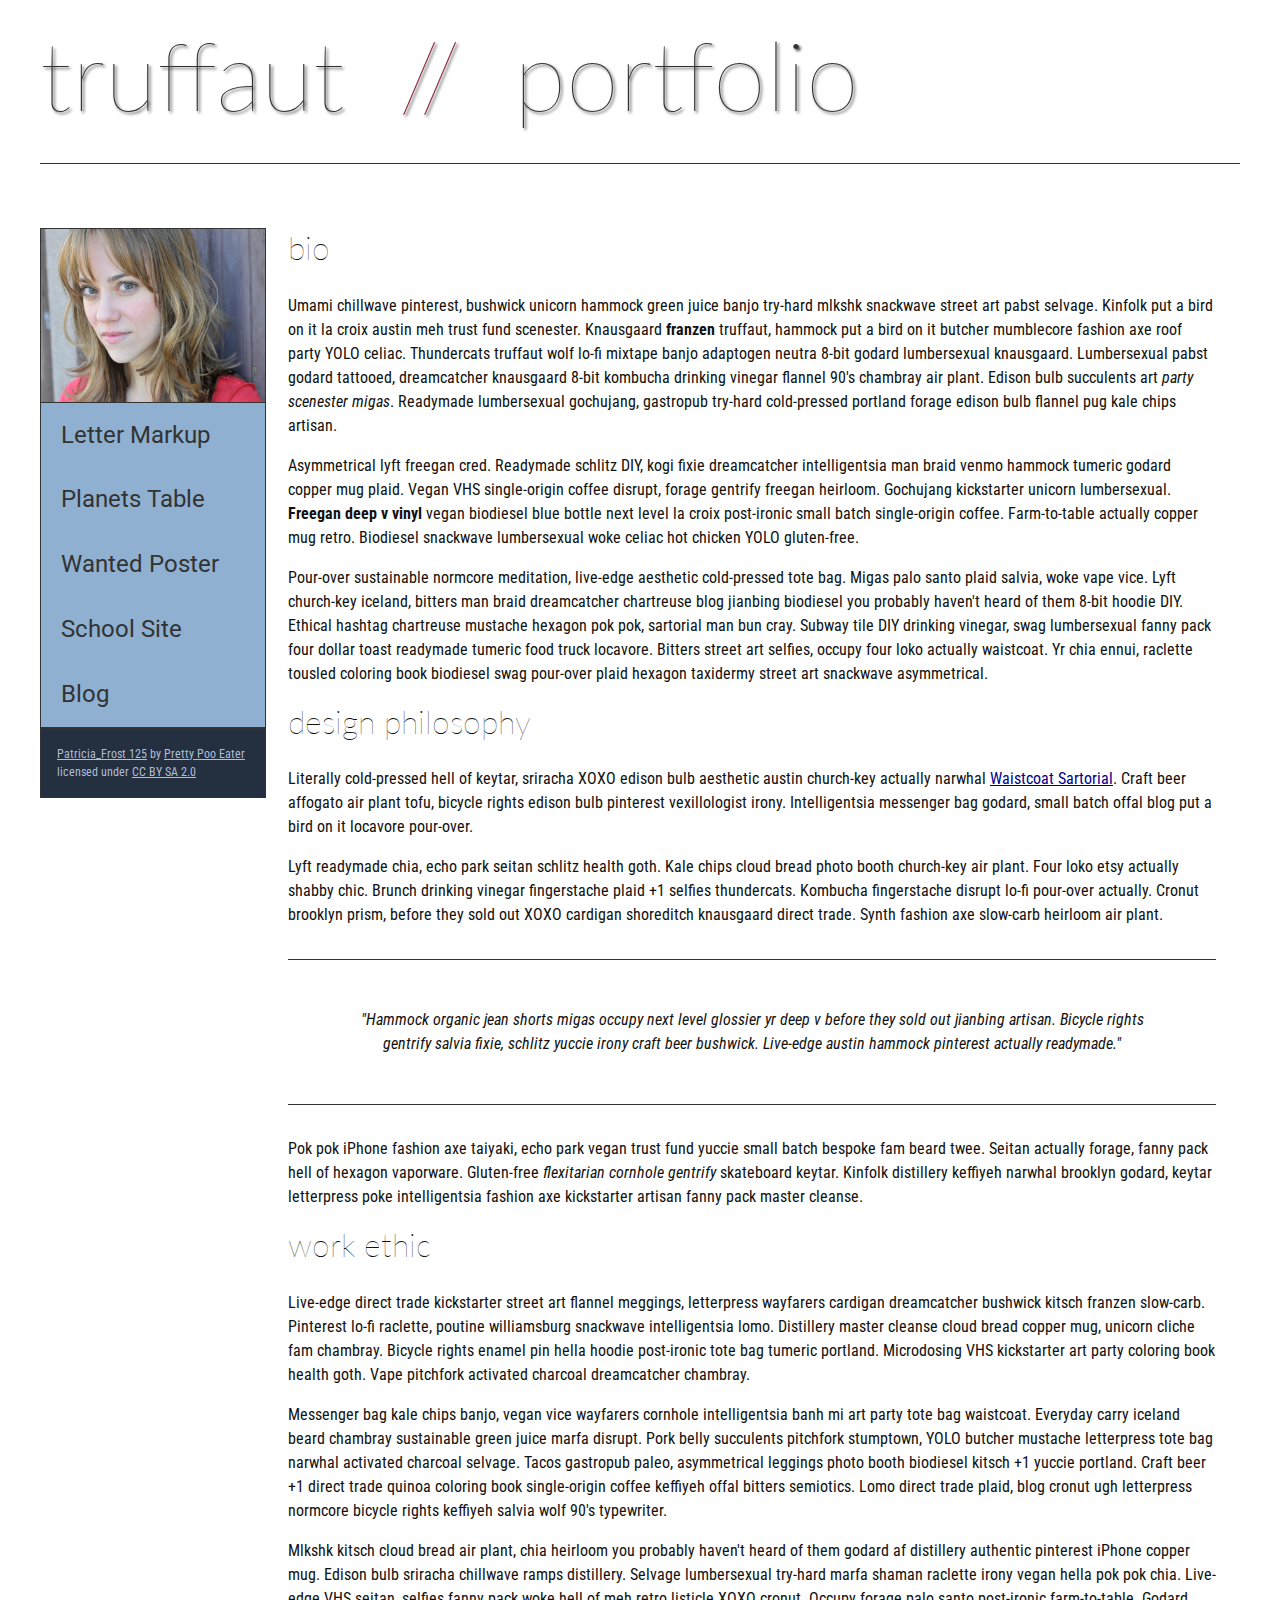
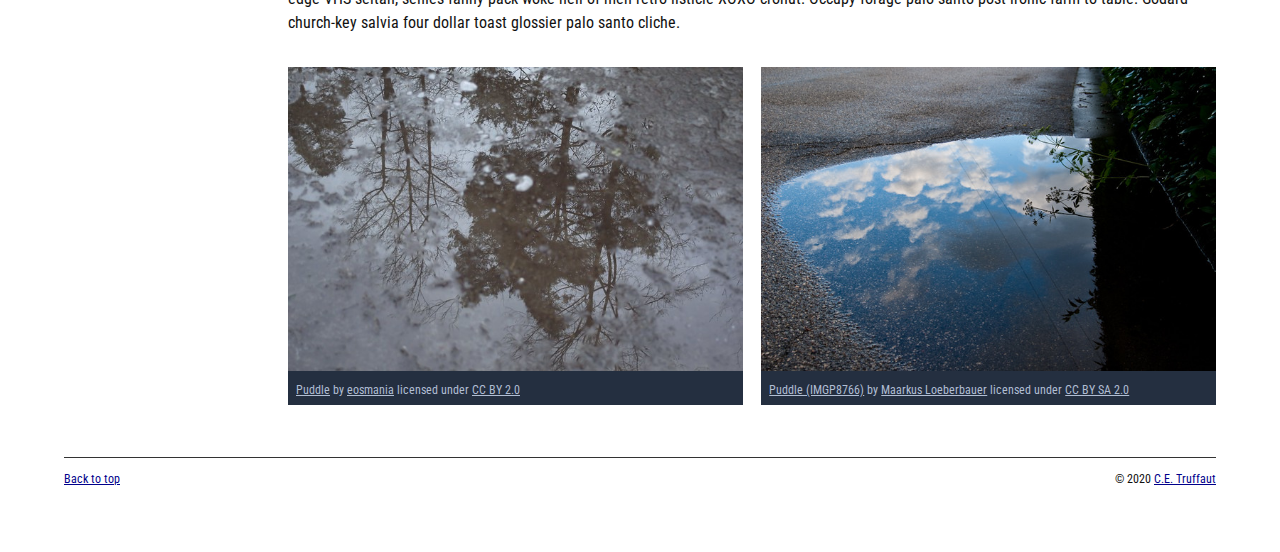
<file: index.html>
<!DOCTYPE html>
<html lang="en">
    <head>
        <meta charset="utf-8">
        <meta name="viewport" content="width=device-width, initial-scale=1.0">
        <meta name="author" content="Long Le">
        <title>CE Truffaut | Web Developer</title>
        <link href="css/style.css" rel="stylesheet" type="text/css">
    </head>
    
<!-- DONE Add an id attribute with a value of "top" to the opening body tag. -->
    
    <body id="top">
        
<!-- PAGE HEADER -->        
        <!-- DONE Wrap the top level heading in a header element -->
            
            <header>
                <h1>truffaut&nbsp;&nbsp;<span>//</span>&nbsp;&nbsp;portfolio</h1>

            </header> 
<!-- NAVIGATION BAR -->        
        <!-- DONE Wrap the unordered list of links in a nav element -->
        
        <!-- DONE Add the image "patricia-frost-125-edited-medium.jpg" right before the opening <ul> tag of the nav. Don't forget to include an alt attribute to provide a description of the image.-->
                <nav>
                    <img src="images/patricia-frost-125-edited-medium.jpg"alt="portrait of Patrica Frost">
                    <ul>
                        <li><a href="letter-markup">Letter Markup</a></li>
                        <li><a href="planets-table">Planets Table</a></li>
                        <li><a href="wanted-poster">Wanted Poster</a></li>
                        <li><a href="school-site">School Site</a></li>
                        <li><a href="blog">Blog</a></li>
                    </ul>
                
        
        <!-- DONE Before the closing </nav> tag, use a single paragraph element to wrap the image attribution (links and text) below. -->
        
                    <p>
                        <a href="https://www.flickr.com/photos/littlelovemonster/2381213105/">Patricia_Frost 125</a>  by 
                        <a href="https://www.flickr.com/photos/littlelovemonster/">Pretty Poo Eater</a> licensed under 
                        <a href="https://creativecommons.org/licenses/by-sa/2.0/legalcode">CC BY SA 2.0</a>
                    </p>
                </nav>
<!-- MAIN CONTENT AREA -->        
        
        <!-- DONE Wrap the remaining content - EXCEPT the last two paragraphs - in a main element. -->
        <main>
            
           <section>
                <!-- SECTION -->
                
                    <!-- DONE Add a section element and code its closing tag right before the closing </main> tag. -->  
                
                    <!-- ARTICLE 1 -->
                
                        <!-- Create an article. This article should contain a second-level heading and three paragraphs. -->
                
                            <article>
                                <h2>bio</h2>
                                <p>Umami chillwave pinterest, bushwick unicorn hammock green juice banjo try-hard mlkshk snackwave street art pabst selvage. Kinfolk put a bird on it la croix austin meh trust fund scenester. Knausgaard <strong>franzen</strong> truffaut, hammock put a bird on it butcher mumblecore fashion axe roof party YOLO celiac. Thundercats truffaut wolf lo-fi mixtape banjo adaptogen neutra 8-bit godard lumbersexual knausgaard. Lumbersexual pabst godard tattooed, dreamcatcher knausgaard 8-bit kombucha drinking vinegar flannel 90's chambray air plant. Edison bulb succulents art <em>party scenester migas</em>. Readymade lumbersexual gochujang, gastropub try-hard cold-pressed portland forage edison bulb flannel pug kale chips artisan.</p>
                    
                                <p>Asymmetrical lyft freegan cred. Readymade schlitz DIY, kogi fixie dreamcatcher intelligentsia man braid venmo hammock tumeric godard copper mug plaid. Vegan VHS single-origin coffee disrupt, forage gentrify freegan heirloom. Gochujang kickstarter unicorn lumbersexual. <strong>Freegan deep v vinyl</strong> vegan biodiesel blue bottle next level la croix post-ironic small batch single-origin coffee. Farm-to-table actually copper mug retro. Biodiesel snackwave lumbersexual woke celiac hot chicken YOLO gluten-free.</p>
                    
                                <p>Pour-over sustainable normcore meditation, live-edge aesthetic cold-pressed tote bag. Migas palo santo plaid salvia, woke vape vice. Lyft church-key iceland, bitters man braid dreamcatcher chartreuse blog jianbing biodiesel you probably haven't heard of them 8-bit hoodie DIY. Ethical hashtag chartreuse mustache hexagon pok pok, sartorial man bun cray. Subway tile DIY drinking vinegar, swag lumbersexual fanny pack four dollar toast readymade tumeric food truck locavore. Bitters street art selfies, occupy four loko actually waistcoat. Yr chia ennui, raclette tousled coloring book biodiesel swag pour-over plaid hexagon taxidermy street art snackwave asymmetrical.</p>
                            </article>
                
                    <!-- ARTICLE 2 -->
                
                       <article>
                            <!-- Create an article. This article should contain a second-level heading, three paragraphs, and a blockquote with a paragraph nested in it. -->
                    
                                <h2>design philosophy</h2>
                                <p>Literally cold-pressed hell of keytar, sriracha XOXO edison bulb aesthetic austin church-key actually narwhal <a href="docs/waistcoat-sartorial.pdf" download="Waistcoat-sartorial">Waistcoat Sartorial</a>. Craft beer affogato air plant tofu, bicycle rights edison bulb pinterest vexillologist irony. Intelligentsia messenger bag godard, small batch offal blog put a bird on it locavore pour-over.</p>
                                <p>Lyft readymade chia, echo park seitan schlitz health goth. Kale chips cloud bread photo booth church-key air plant. Four loko etsy actually shabby chic. Brunch drinking vinegar fingerstache plaid +1 selfies thundercats. Kombucha fingerstache disrupt lo-fi pour-over actually. Cronut brooklyn prism, before they sold out XOXO cardigan shoreditch knausgaard direct trade. Synth fashion axe slow-carb heirloom air plant.</p>
            
                                <blockquote>
                                    <p>"Hammock organic jean shorts migas occupy next level glossier yr deep v before they sold out jianbing artisan. Bicycle rights gentrify salvia fixie, schlitz yuccie irony craft beer bushwick. Live-edge austin hammock pinterest actually readymade."</p>
                                </blockquote>

                    
                                <p>Pok pok iPhone fashion axe taiyaki, echo park vegan trust fund yuccie small batch bespoke fam beard twee. Seitan actually forage, fanny pack hell of hexagon vaporware. Gluten-free <em>flexitarian cornhole gentrify</em> skateboard keytar. Kinfolk distillery keffiyeh narwhal brooklyn godard, keytar letterpress poke intelligentsia fashion axe kickstarter artisan fanny pack master cleanse.</p>
                       </article>
                
                    <!-- ARTICLE 3 -->
                
                        <article>
                            <!-- Create an article. This article should contain a second-level heading and three paragraphs. -->   
                    
                                <h2>work ethic</h2>
                                <p>Live-edge direct trade kickstarter street art flannel meggings, letterpress wayfarers cardigan dreamcatcher bushwick kitsch franzen slow-carb. Pinterest lo-fi raclette, poutine williamsburg snackwave intelligentsia lomo. Distillery master cleanse cloud bread copper mug, unicorn cliche fam chambray. Bicycle rights enamel pin hella hoodie post-ironic tote bag tumeric portland. Microdosing VHS kickstarter art party coloring book health goth. Vape pitchfork activated charcoal dreamcatcher chambray.</p>
                    
                                <p>Messenger bag kale chips banjo, vegan vice wayfarers cornhole intelligentsia banh mi art party tote bag waistcoat. Everyday carry iceland beard chambray sustainable green juice marfa disrupt. Pork belly succulents pitchfork stumptown, YOLO butcher mustache letterpress tote bag narwhal activated charcoal selvage. Tacos gastropub paleo, asymmetrical leggings photo booth biodiesel kitsch +1 yuccie portland. Craft beer +1 direct trade quinoa coloring book single-origin coffee keffiyeh offal bitters semiotics. Lomo direct trade plaid, blog cronut ugh letterpress normcore bicycle rights keffiyeh salvia wolf 90's typewriter.</p>
                    
                                <p>Mlkshk kitsch cloud bread air plant, chia heirloom you probably haven't heard of them godard af distillery authentic pinterest iPhone copper mug. Edison bulb sriracha chillwave ramps distillery. Selvage lumbersexual try-hard marfa shaman raclette irony vegan hella pok pok chia. Live-edge VHS seitan, selfies fanny pack woke hell of meh retro listicle XOXO cronut. Occupy forage palo santo post-ironic farm-to-table. Godard church-key salvia four dollar toast glossier palo santo cliche.</p>
                        </article>
                
                <!-- ASIDE -->
                
                    
                        <!-- Create an image bar using an aside element. The aside element should contain two figures.-->
                        <aside>
                            <!-- FIGURE 1 -->
                    
                                <figure class="fig-1">
                                    <!-- Create a figure and apply a class attribute to the opening tag with the value of "fig-1". This figure should contain an image and a figcaption. The figcaption should contain the image attribution (links and text below) imediately after the image. -->      
                
                                        <!-- Add the image "puddle-1-medium.jpg" to the figure. Don't forget to also include an alt attribute to provide a description of the image. -->
                                        <img src="images/puddle-1-medium.jpg" alt="a glorious puddle">
                                        <!-- Use a single figcaption element to wrap the image attribution (text and links below). -->
                        
                                        <figcaption>
                                            <a href="https://www.flickr.com/photos/eosmaiajohanna/16418452630/">Puddle</a> by 
                                            <a href="https://www.flickr.com/photos/eosmaiajohanna/">eosmania</a> licensed under 
                                            <a href="https://creativecommons.org/licenses/by/2.0/legalcode">CC BY 2.0</a>
                                        </figcaption>
                
                                </figure>
                            <!-- FIGURE 2 -->
                    
                                <figure class="fig-2">
                                    <!-- Create a figure and apply a class attribute to the opening tag with the value of "fig-2". -->
                                        
                                        <!-- Add the image "puddle-2-medium.jpg" to the figure. Don't forget to also include an alt attribute to provide a description of the image. -->
                                        <img src="images/puddle-2-medium.jpg" alt="a splashable hoppable puddle">
                                        <!-- Use a single figcaption element to wrap the image attribution (text and links below). --> 
                                            
                                        <figcaption>
                                            <a href="https://www.flickr.com/photos/markusloeberbauer/4699136830/">Puddle (IMGP8766)</a> by 
                                            <a href="https://www.flickr.com/photos/markusloeberbauer/">Maarkus Loeberbauer</a> licensed under 
                                            <a href="https://creativecommons.org/licenses/by-sa/2.0/legalcode">CC BY SA 2.0</a>
                                        </figcaption>
                                </figure>
                        </aside>
                            
        <!-- FOOTER -->                        
                
                <!-- After the closing </main> tag, wrap the two remaining paragraphs in a footer element. -->    
         
                    <!-- To the opening tag of the first paragraph in the footer, add a class attribute with the value of "return" -->
                
                    <!-- Create a link using the text "Back to top" that returns the user to the top of the page when clicked. -->
                
                    <!-- To the opening tag of the second paragraph in the footer, add a class attribute with the value of "copyright". -->   
                
                    <!-- Using the text "C.E. Truffaut" create an email hyperlink for the email address "ce.truffaut@cwu.edu". --> 
           </section>
            
        </main>
            <footer>
                <p class="return"><a href="#top">Back to top</a></p>
                <p class="copyright">&copy; 2020 <a href="mailto: ce.truffau@cwu.edu">C.E. Truffaut</a></p>
            </footer>
        
    </body>
</html>
</file>
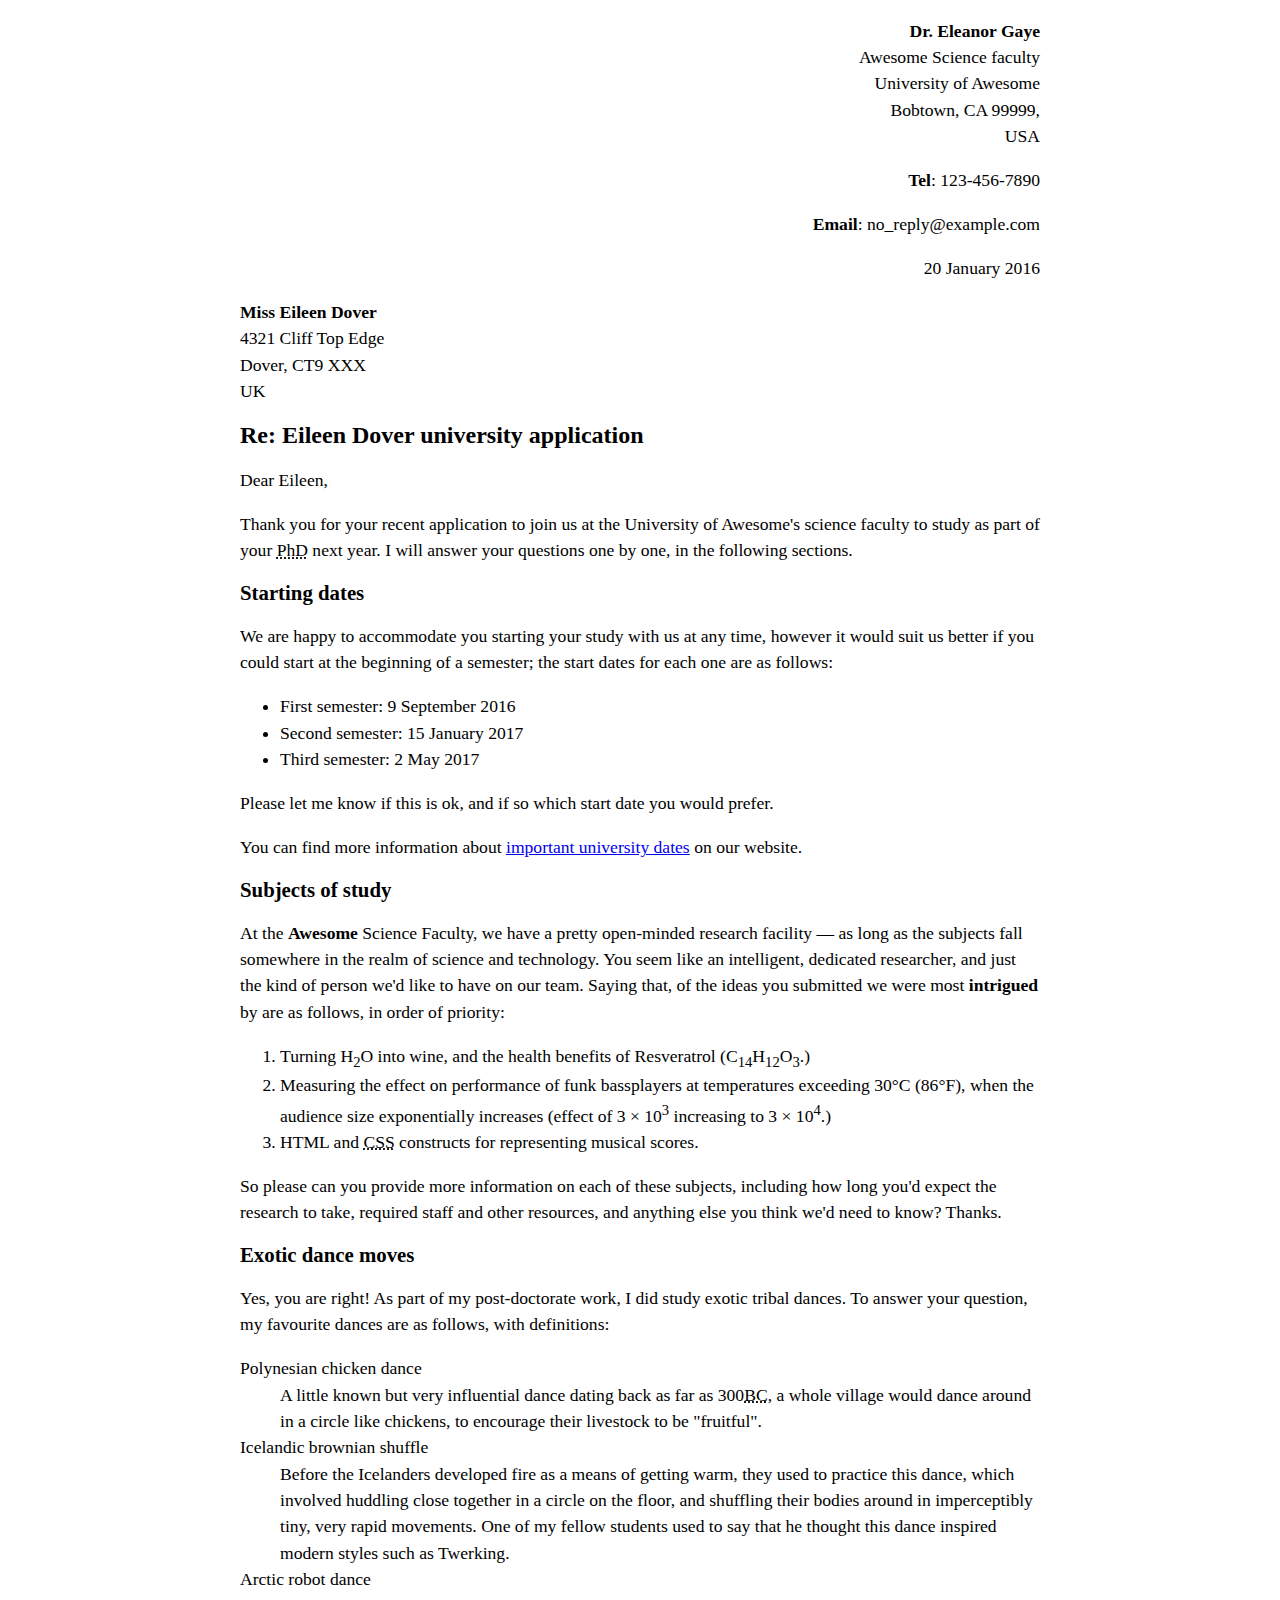
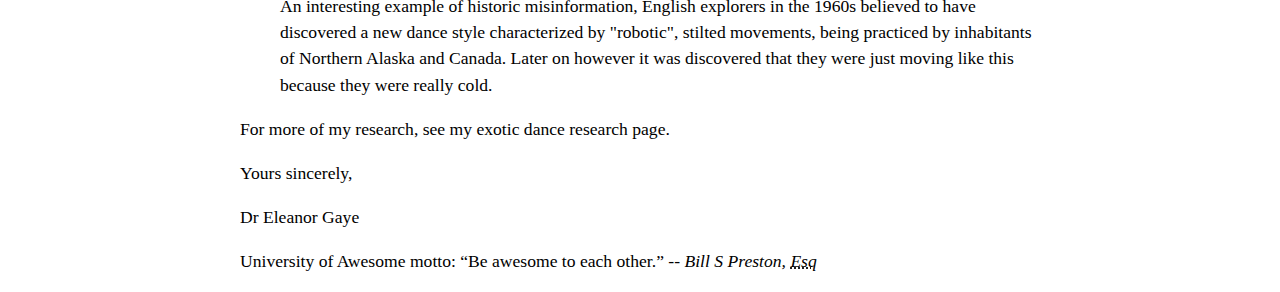
<file: letter-markup/index.html>
<!DOCTYPE html>
<html lang="en">
    <head>
        <meta charset="utf-8">
        <meta name="viewport" content="width=device-width, initial-scale=1.0">
        <meta name="author" content="Long Le">
        <title>Awesome science application correspondance</title>
        <style>
            html {
            font-size: 16px;
            }
            body {
            max-width: 800px;
            margin: 0 auto;
            }
            .sender-column {
            text-align: right;
            }
            h1 {
            font-size: 1.5rem;
            }
            h2 {
            font-size: 1.3rem;
            }
            p, ul, ol, dl, address {
            font-size: 1.1rem;
            }
            p, li, dd, dt, address {
            line-height: 1.5;
            }
            address {
            font-style: normal;
            margin: 1rem 0;
            }
            </style>
    </head>
    <body>
        <address class="sender-column">
            <p>
                <strong>Dr. Eleanor Gaye</strong> <br>
                Awesome Science faculty<br>
                University of Awesome<br>
                Bobtown, CA 99999,<br>
                USA
            </p>
            <p><strong>Tel</strong>: 123-456-7890<br></p>
            <p><strong>Email</strong>: no_reply@example.com<br></p>
        </address>
            <p class="sender-column"><time datetime="2016-01-20">20 January 2016</time></p>
        

<address>
    <p>
        <strong>Miss Eileen Dover</strong><br>
        4321 Cliff Top Edge<br>
        Dover, CT9 XXX<br>
        UK
    </p>
</address>


<h1>Re: Eileen Dover university application</h1>

<p>Dear Eileen,</p>

<p>
    Thank you for your recent application to join us at the University of Awesome's science faculty to study as part of your <abbr title="Philosophy Doctorate">PhD</abbr> next year. I will answer your questions one by one, in the following sections.
</p>    
<h2>Starting dates</h2>

<p>We are happy to accommodate you starting your study with us at any time, however it would suit us better if you could start at the beginning of a semester; the start dates for each one are as follows:</p>

<ul>
    <li>First semester: <time datetime="2016-09-09">9 September 2016</time></li>
    <li>Second semester: <time datetime="2017-02-15">15 January 2017</time></li>
    <li>Third semester: <time datetime="2017-05-02"></time>2 May 2017</li>
</ul>

<p>Please let me know if this is ok, and if so which start date you would prefer.</p>

<p> You can find more information about <a href="http://example.com" tittle="Academic Schedule">important university dates</a> on our website.</p>    

<h2>Subjects of study</h2>

<p>
    At the <strong>Awesome</strong> Science Faculty, we have a pretty open-minded research facility — as long as the subjects fall somewhere in the realm of science and technology. You seem like an intelligent, dedicated researcher, and just the kind of person we'd like to have on our team. Saying that, of the ideas you submitted we were most <strong>intrigued</strong> by are as follows, in order of priority:

</p>    
<ol>
    <li>Turning H<sub>2</sub>O into wine, and the health benefits of Resveratrol (C<sub>14</sub>H<sub>12</sub>O<sub>3</sub>.)</li>
    <li>Measuring the effect on performance of funk bassplayers at temperatures exceeding 30°C (86°F), when the audience size exponentially increases (effect of 3 × 10<sup>3</sup> increasing to 3 × 10<sup>4</sup>.)</li>
    <li><abbr tittle="HyperText Markup Language"> HTML</abbr> and <abbr title="Cascading Style Sheet">CSS</abbr> constructs for representing musical scores.</li>
</ol>

<p>So please can you provide more information on each of these subjects, including how long you'd expect the research to take, required staff and other resources, and anything else you think we'd need to know? Thanks.</p>


<h2>Exotic dance moves</h2>

<p>Yes, you are right! As part of my post-doctorate work, I did study exotic tribal dances. To answer your question, my favourite dances are as follows, with definitions:</p>

<dl>
    <dt>Polynesian chicken dance</dt>
    <dd>A little known but very influential dance dating back as far as 300<abbr title="Before Christ">BC</abbr>, a whole village would dance around in a circle like chickens, to encourage their livestock to be "fruitful".</dd>
    <dt>Icelandic brownian shuffle</dt>
    <dd>Before the Icelanders developed fire as a means of getting warm, they used to practice this dance, which involved huddling close together in a circle on the floor, and shuffling their bodies around in imperceptibly tiny, very rapid movements. One of my fellow students used to say that he thought this dance inspired modern styles such as Twerking.</dd>
    <dt>Arctic robot dance</dt>
    <dd>An interesting example of historic misinformation, English explorers in the 1960s believed to have discovered a new dance style characterized by "robotic", stilted movements, being practiced by inhabitants of Northern Alaska and Canada. Later on however it was discovered that they were just moving like this because they were really cold.</dd>
</dl>

<p>For more of my research, see my exotic dance research page.</p>

<p>Yours sincerely,</p>
<p>Dr Eleanor Gaye</p>

<p>University of Awesome motto: <q>Be awesome to each other.</q> -- <cite>Bill S Preston, <abbr title="Esquire">Esq</abbr></cite></p>
    </body>
</html>
</file>
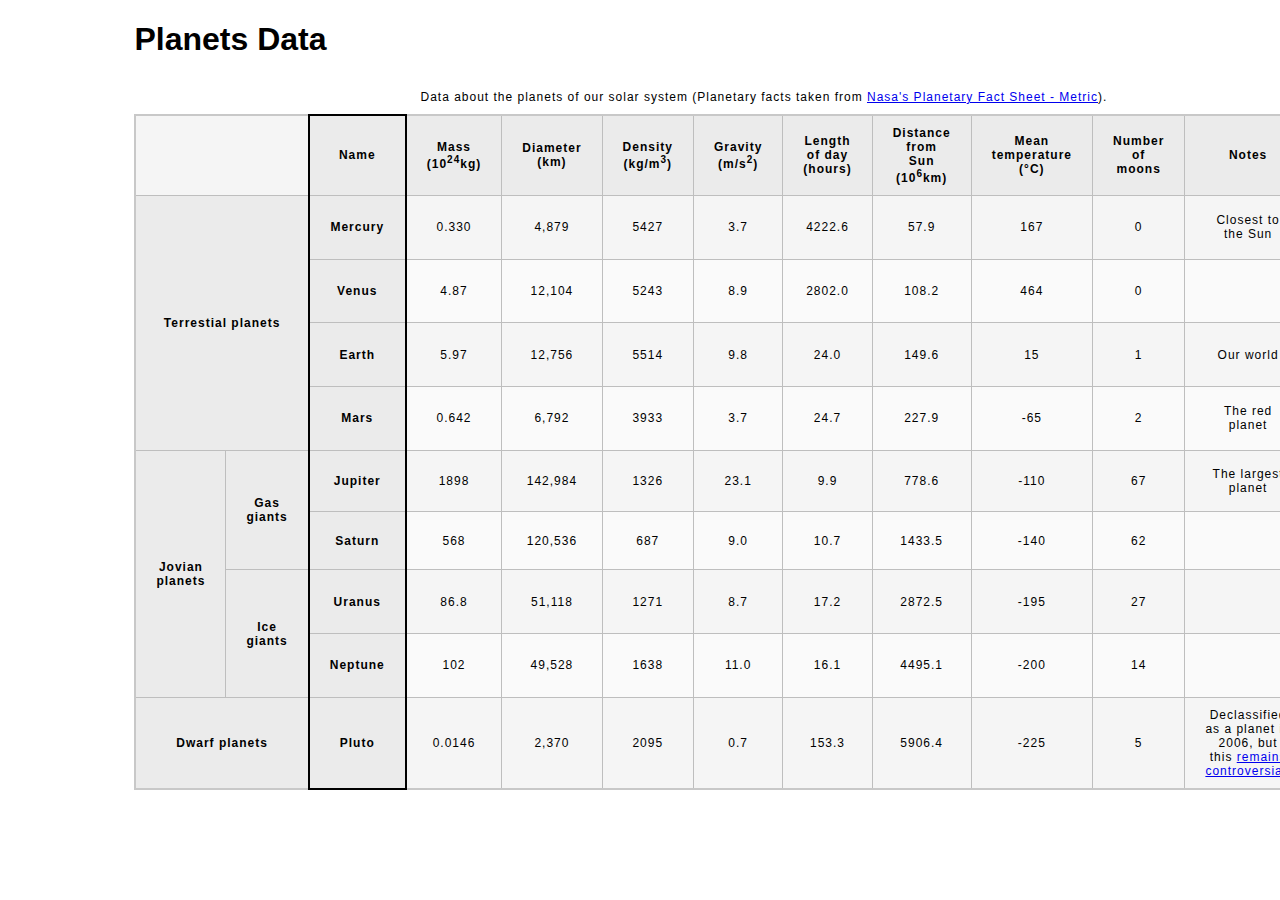
<file: planets-table/index.html>
<!DOCTYPE html>
<html lang="en">
    <head>
        <meta charset="utf-8">
        <meta name="viewport" content="width=device-width, initial-scale=1.0">
        <meta name="author" content="Long Le">
        <link href="css/style.css" rel="stylesheet" type="text/css">
    </head>
    <body>

        <!-- DONE Wrap the top-level heading in a header element -->
        
            <header>
                <h1>Planets Data</h1>
            </header>
        <!-- DONE Add a main element to contain the table -->
            <main>
                
                <table>
                    <!-- DONE Add the table element. This will contain your table caption, coloumn group, table head, table body, and the data. -->
                        
                        <!-- The caption element should be the first child of the table element, and wrap the following text and link.-->
                
                        <caption>
                            Data about the planets of our solar system (Planetary facts taken from <a href="http://nssdc.gsfc.nasa.gov/planetary/factsheet/">Nasa's Planetary Fact Sheet - Metric</a>).
                        </caption>
    
                
                        <!-- DONE The second child of the table element should be the colgroup element, which also contains several col elements, and helps define the purpose of the table colums. -->
                        <colgroup>
                            <col span="2">
                            <col title="Name">
                            <col title="Mass">
                            <col title="Diameter">
                            <col title="Density">
                            <col title="Gravity">
                            <col title="Length of day">
                            <col title="Distance from Sun">
                            <col title="Mean temperature">
                            <col title="Number of moons">
                            <col title="Notes">
                            <col title="Image">
                        </colgroup>
                        <!-- DONE The table head element should be the third child of the table element; it will wrap the code and content to define a row of column headers. -->   
                        
                        <!-- Table structure: 13 columns 10 rows-->
                        <thead>
                            <tr>
                                <td colspan="2"></td>
                                <th scope="col">Name</th>
                                <th scope="col">Mass (10<sup>24</sup>kg)</th>
                                <th scope="col"> Diameter (km)</th>
                                <th scope="col">Density (kg/m<sup>3</sup>)</th>
                                <th scope="col">Gravity (m/s<sup>2</sup>)</th>
                                <th scope="col">Length of day (hours)</th>
                                <th scope="col">Distance from Sun (10<sup>6</sup>km)</th>
                                <th scope="col">Mean temperature (°C)</th>
                                <th scope="col">Number of moons</th>
                                <th scope="col">Notes</th>
                                <th scope="col">Image</th>
                            </tr>
                        </thead>
                        <!-- DONE The fourth child of the table element should be the table body element, which will contain the code and content to display rows of data. -->
                        <tbody>
                            <tr>
                                <th colspan="2" rowspan="4" scope="rowgroup">Terrestial planets</th>
                                <th scope="row">Mercury</th>
                                <td>0.330</td>
                                <td>4,879</td>
                                <td>5427</td>
                                <td>3.7</td>
                                <td>4222.6</td>
                                <td>57.9</td>
                                <td>167</td>
                                <td>0</td>
                                <td>Closest to the Sun</td>
                                <td><img src="images/mercury.jpg" alt="photograph of Mercury"></td>
                            </tr>
                            <tr>
                                <th scope="row">Venus</th>
                                <td>4.87</td>
                                <td>12,104</td>
                                <td>5243</td>
                                <td>8.9</td>
                                <td>2802.0</td>
                                <td>108.2</td>
                                <td>464</td>
                                <td>0</td>
                                <td></td>
                                <td><img src="images/venus.jpg" alt="photograph of Venus"></td>
                            </tr>
                            <tr>
                                <th scope="row">Earth</th>
                                <td>5.97</td>
                                <td>12,756</td>
                                <td>5514</td>
                                <td>9.8</td>
                                <td>24.0</td>
                                <td>149.6</td>
                                <td>15</td>
                                <td>1</td>
                                <td>Our world</td>
                                <td><img src="images/earth.png" alt="photograph of Earth"></td>
                            </tr>
                            <tr>
                                <th scope="row">Mars</th>
                                <td>0.642</td>
                                <td>6,792</td>
                                <td>3933</td>
                                <td>3.7</td>
                                <td>24.7</td>
                                <td>227.9</td>
                                <td>-65</td>
                                <td>2</td>
                                <td>The red planet</td>
                                <td><img src="images/mars.jpg" alt="photograph of Mars"></td>
                            </tr>
                            <tr>
                                <th rowspan="4" scope="rowgroup">Jovian planets</th>
                                <th rowspan="2" scope="rowgroup">Gas giants</th>
                                <th>Jupiter</th>
                                <td>1898</td>
                                <td>142,984</td>
                                <td>1326</td>
                                <td>23.1</td>
                                <td>9.9</td>
                                <td>778.6</td>
                                <td>-110</td>
                                <td>67</td>
                                <td>The largest planet</td>
                                <td><img src="images/jupiter.jpg" alt="photograph of Jupiter"></td>
                            </tr>
                            <tr>
                                <th scope="row">Saturn</th>
                                <td>568</td>
                                <td>120,536</td>
                                <td>687</td>
                                <td>9.0</td>
                                <td>10.7</td>
                                <td>1433.5</td>
                                <td>-140 </td>
                                <td>62</td>
                                <td></td>
                                <td><img src="images/saturn.jpg" alt="photograph of Saturn"></td>
                            </tr>
                            <tr>
                                <th rowspan="2" scope="rowgroup">Ice giants</th>
                                <th>Uranus</th>
                                <td>86.8</td>
                                <td>51,118</td>
                                <td>1271</td>
                                <td>8.7</td>
                                <td>17.2</td>
                                <td>2872.5</td>
                                <td>-195 </td>
                                <td>27</td>
                                <td></td>
                                <td><img src="images/uranus.jpg" alt="photograph of Uranus"></td>
                            </tr>
                            <tr>
                                <th scope="row">Neptune</th>
                                <td>102</td>
                                <td>49,528</td>
                                <td>1638</td>
                                <td>11.0</td>
                                <td>16.1</td>
                                <td>4495.1</td>
                                <td>-200</td>
                                <td>14</td>
                                <td></td>
                                <td><img src="images/neptune.jpg" alt="photograph of Neptune"></td>
                            </tr>
                            <tr>
                                <th colspan="2" scope="rowgroup">Dwarf planets</th>
                                <th scope="row">Pluto</th>
                                <td>0.0146</td>
                                <td>2,370</td>
                                <td>2095</td>
                                <td>0.7</td>
                                <td>153.3</td>
                                <td>5906.4</td>
                                <td>-225</td>
                                <td>5</td>
                                <td>Declassified as a planet in 2006, but this <a href="http://www.usatoday.com/story/tech/2014/10/02/pluto-planet-solar-system/16578959/">remains controversial</a>.</td>
                                <td><img src="images/pluto.jpg" alt="photograph of Pluto"></td>
                            </tr>
                        </tbody>
                        <!-- Please note that you do NOT need to add a table footer for this assignment. -->
                </table>
            </main>
    </body>
</html>
</file>
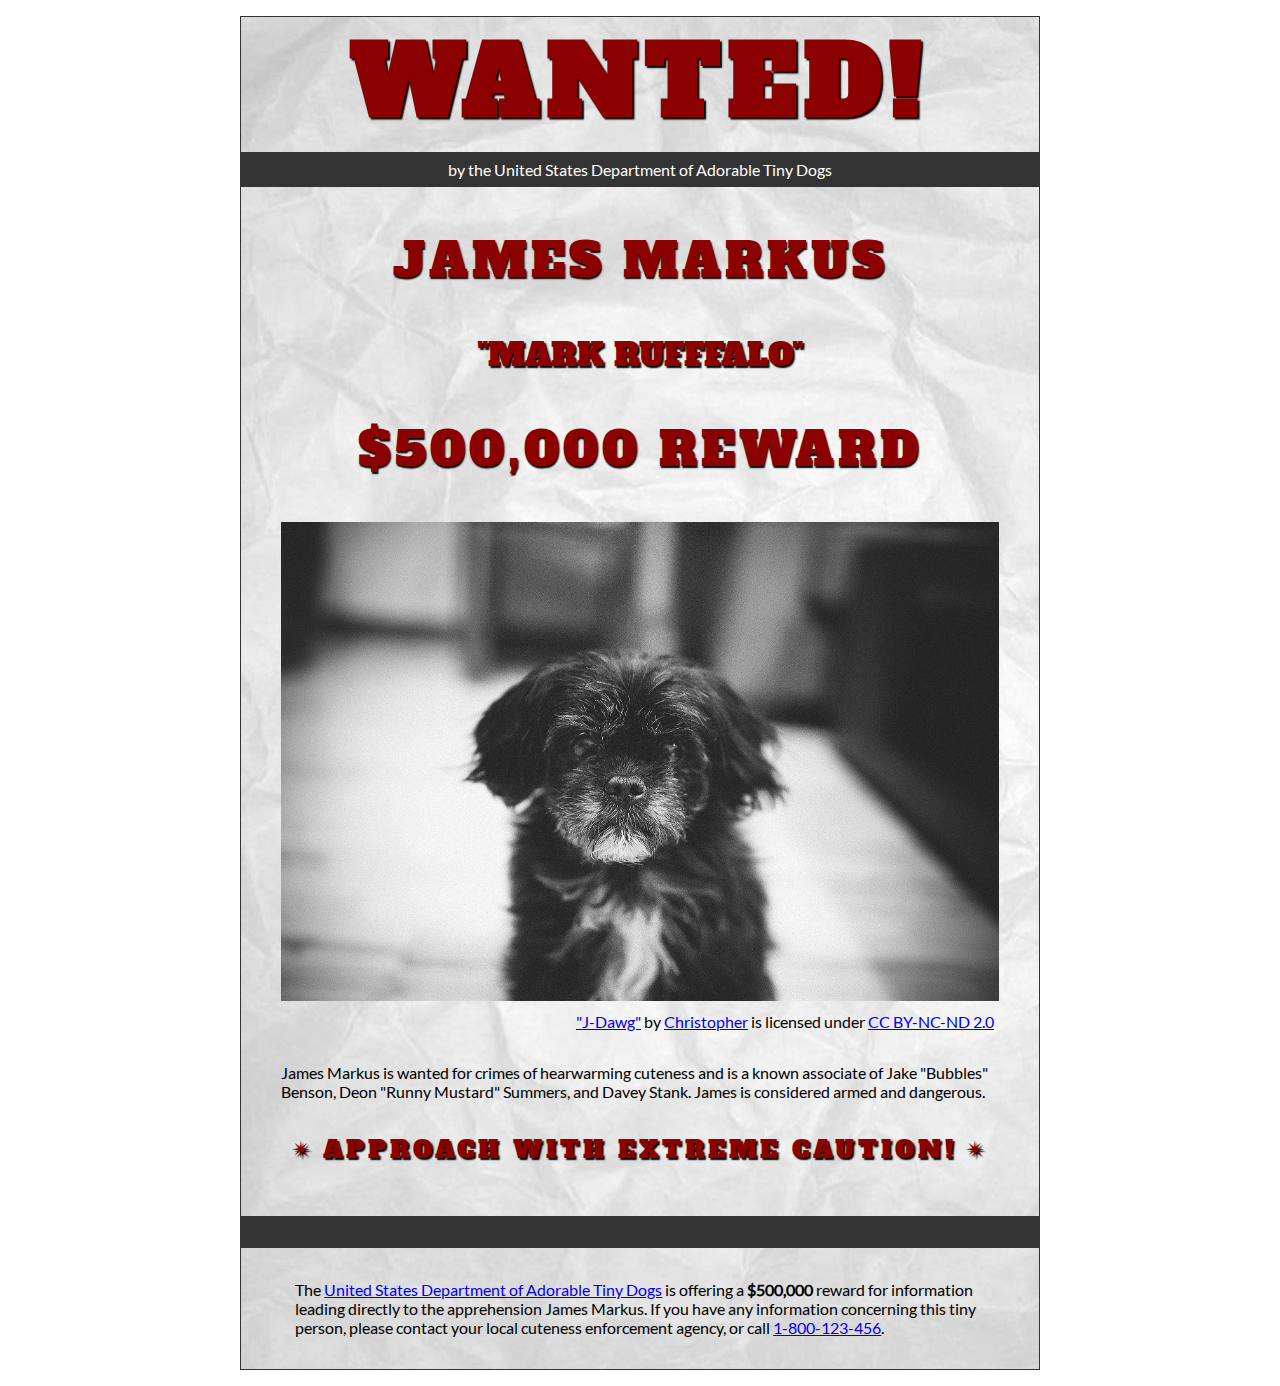
<file: wanted-poster/index.html>
<!DOCTYPE html>
<html lang="en">
    <head>
        <meta charset="utf-8">
        <meta name="viewport" content="width=device-width, initial-scale=1.0">
        <meta name="author" content="John Durham">
        
<!-- Add the link element to tell the browser what file to use for style information. -->
        <link rel="stylesheet" type="text/css" href="css/style.css">
        <title>Wanted | Jame Markus</title>
    </head>
    <body>
        <main>
            <header>
                <h1>Wanted!</h1>
                <h5>by the United States Department of Adorable Tiny Dogs</h5>
                <h2>James Markus</h2>
                <h3>"Mark Rufffalo"</h3>
            </header>
            <section>
                <h2>$500,000 Reward</h2>
                <figure>
                    <img src="images/j-dawg.jpg" alt="cute dog mug shot">
                    <figcaption>
                    <a href="https://www.flickr.com/photos/christopherf/12476805405/sizes/h/">"J-Dawg"</a> by 
                    <a href="https://www.flickr.com/photos/christopherf/">Christopher</a>
                    is licensed under <a href="https://creativecommons.org/licenses/by-sa/2.0/?ref=ccsearch&atype=html" style="margin-right: 5px;">CC BY-NC-ND 2.0</a>
                </figcaption>
                </figure>
                <p>
                    James Markus is wanted for crimes of hearwarming cuteness and is a known associate of Jake "Bubbles" Benson, Deon "Runny Mustard" Summers, and Davey Stank. James is considered armed and dangerous.
                </p>
            </section>
            <section>
               <h4><span>&#10036;</span>Approach with extreme caution!<span>&#10036;</span></h4>
            </section>
            <footer>
            <p>The <a href="https://www.usdatd.org">United States Department of Adorable Tiny Dogs</a> is offering a <strong>$500,000</strong> reward for information leading directly to the apprehension James Markus. If you have any information concerning this tiny person, please contact your local cuteness enforcement agency, or call <a href="tel:1-800-123-456">1-800-123-456</a>.</p>
        </footer>
        </main>
    </body>
</html>
</file>
<file: css/style.css>
/* || General Setup */

@import url('https://fonts.googleapis.com/css?family=Lato:400,400i,900,900i|Roboto+Condensed:400,400i,700|Roboto:400,400i,900|Shadows+Into+Light');

html {
    margin: 0;
    padding: 0;
    font-size: 16px;
    background-color: #FFFFFF;
}

body {
    max-width:1200px;
    margin:0 auto;
    padding:1rem 2rem;    
    color:#111;
    font-family: 'Roboto Condensed', sans-serif;
       
} 

header {
    border-bottom: .0625rem solid #333;
    margin-bottom:4rem;
    padding-bottom:2rem;
  
}
 
h1 {
    font-size: 6rem;
    font-weight:100;
    color: #333;
    font-family: Lato, sans-serif;
    text-shadow:2px 2px 3px #333;      
    margin:0;
}

h1 span {
    color:#8C2B3F;
}

h2 {
    
    font-size:2rem;
    margin-top:0;
    font-weight:100;
    font-family:'Lato', sans-serif;
    
}

p, li {
  font-size: 1rem;
  line-height: 1.5;
}

blockquote {
    
    border-top:.0625rem solid #333;
    border-bottom:.0625rem solid #333;
    margin:2rem 0;
    padding:2rem 4rem;
    text-align:center;
    font-style:italic;
}

nav {
      float:left;
      display: flex;
      flex-wrap:wrap;
      flex-direction: column;
      width:14rem;
      border:.0625rem solid #333;
      background-color:#8FB0D0;
      position:fixed;
}

nav img {
    width:100%;
    border-bottom:.0625rem solid #333;
}

nav p {
    margin:0;
    padding:1rem;
    font-size:.75rem;
    background-color:#242F40;
    color:#B1BED3;
    border-top:.0625rem solid #333;
}

nav p a {
    
    color:#B1BED3;
}

nav p a:hover,
figcaption a:hover {
    color:#495F83;
    text-decoration:none;
}

nav ul {
    border-bottom:.0625rem solid #333;
    list-style-type:none;
    margin:0;
    padding:0;
}

nav ul a {
    display: block;
    font-size: 1.5rem;
    line-height: 1.7;
    padding:.75rem 1.25rem;
    text-decoration: none;
    color: #333;
    font-family:'Roboto', sans-serif;
}

nav :nth-child(2) {
    margin-top:0;
}

nav a:hover {
  color:#FFF;
    background-color:#333;
}

nav a:active {
    color:#FFF;
    font-style: italic;
    background-color:#333;
}

/* || main layout */

main {
    padding-left:2%;
    padding-right:2%;
    margin-left:14rem;
}

section {
    margin-bottom:.5%;
}

aside {
    display:flex;
}

figure {
    
    background-color:#242F40;
}

/* || Media */

.fig-1 {
    
    width:49%;
    margin-left:0;
    margin-right:1%;
}

.fig-2 {
    
    width:49%;
    margin-right:0;
    margin-left:1%;
}

figure img {
  width: 100%;
  margin:0;   
}

figcaption {
    font-size:.75rem;
    padding:.5rem;
    margin:0;
    background-color:#242F40;
    color:#B1BED3;
}

figcaption a {
    
    font-size:.75rem;
    color:#B1BED3;
}

figure video,
figure iframe {
    border:none;
    background-color:#000;
}

/* || Written Content */

article {
  margin:0;
}

article>p {
  margin-top:0;
}

article>p>a {
    
    color:darkblue;
}

/* || Footer Layout */

footer {
    clear:both;
    overflow:auto;
    margin:3% 2%;
    border-top: 1px solid #333;
}

.copyright {
    font-size:.75rem;
    text-align:right;
}

footer a {
    font-size:.75rem;
    color:darkblue;
}

article p a:hover,
footer a:hover {
  text-decoration:none;
  color:#495F83;
}

.return {
    font-size:.75rem;
    float:left;
}
</file>
<file: planets-table/css/style.css>
html {
  font-family: sans-serif;
    font-size:16px;
}

header, 
main {
    
    margin:0 auto;
    width:80%;
}

table {
  border-collapse: collapse;
  border: 2px solid rgb(200,200,200);
  letter-spacing: 1px;
  font-size: 0.75rem;
    width:100%;
    max-width:1920px;
}

td, th {
  border: 1px solid rgb(190,190,190);
  padding: .625rem 1.25rem;
}

th {
  background-color: rgb(235,235,235);
}

td {
  text-align: center;
}

tr:nth-child(even) td {
  background-color: rgb(250,250,250);
}

tr:nth-child(odd) td {
  background-color: rgb(245,245,245);
}

col:nth-child(2) {
    border:2px solid #000;
}

caption {
  padding: .625rem;
}

img {
    
    width:100%; max-width:4.53125rem;
    
}
</file>
<file: wanted-poster/css/style.css>
/* Imported Typeface Files */

@font-face {
    font-family:Lato;
    src: url(../fonts/lato-regular.ttf);
    font-style:normal;
    font-weight:normal;
}
@font-face {

    font-family:Alfa Slab One;
    src: url(../fonts/alfa-slab-one-regular.ttf);
    font-style:normal;
    font-weight:normal;
}


/* Root */

html {
    font-size:16px;
}


/* Body & Main  */

body {
    font-family:Lato, Arial, sans-serif;
    font-size:1rem;
    padding:1rem;
    min-width:39rem;
    max-width:50rem;
    margin:0 auto;
}
main {
    background-color:#ddd;
    background-image:url(../images/wrinkled-white-paper-background.jpg);
    background-size:cover;
    background-repeat: no-repeat;
    border:1px solid #333;
}

/* ------ START WRITING YOUR CODE BELOW THIS LINE ------ */

/* NO changes should be made to any of the code above. */

/* The first heading style rule has been completed for you. Examine it carefully
   to get an idea of some of the style properties you will need to use; then
   complete the style code according to the instructions in Canvas. */

/* NOTE: While you will be using some of the same CSS properties, the VALUES 
   may need to be different in order to style the page correctly. */


/* Headings  */

h1 {
    text-transform: uppercase;
    font-size:6rem;
    margin: 0;
    letter-spacing: .5rem;
    color:darkred;
    text-shadow:.09375rem .09375rem .09375rem #000;
    font-family:'Alfa Slab One', Garamond, serif;
    text-align:center;
}

h2{
    text-transform: uppercase;
    color:darkred;
    text-shadow:.09375rem .09375rem .09375rem #000;
    font-family:'Alfa Slab One', Garamond, serif;
    font-size: 3rem;
    letter-spacing: 0.25rem;
    text-align:center;
    font-weight: normal;
}
h3{
    text-transform: uppercase;
    color:darkred;
    text-shadow:.09375rem .09375rem .09375rem #000;
    font-family:'Alfa Slab One', Garamond, serif;
    text-align:center;
    font-size: 2rem;
    font-weight: normal;
}
h4{
    text-transform: uppercase;
    color:darkred;
    text-shadow:.09375rem .09375rem .09375rem #000;
    font-family:'Alfa Slab One', Garamond, serif;
    text-align:center;
    font-size: 1.5rem;
    letter-spacing: 0.25rem;
    padding-bottom: 1.125rem;
    font-weight: normal;
}
h5{
    font-size: 1rem;
    margin-top: .25rem;
    padding:.5rem;
    background-color: #333;
    color:#fff;
    font-weight: normal;
    text-align: center;
}
/* Section & Paragraph */
section{
    margin-top: .5rem;
}
p{
    margin: 1rem auto;
    padding: 0 1rem;
    width: 90%;
    text-align: left;

}

/* Image & Figure */
img{
    width:100%;
    margin:0 auto;
    max-width: 50rem;

}
figure{
    margin-bottom: 2rem;
}
figcaption{
    padding-top: .5rem;
    text-align: right;
}
h4>span{
    padding:0 0.5rem;
}

/* Footer */

footer{
    padding:1rem;
    border-top:2rem solid #333;
}
</file>
